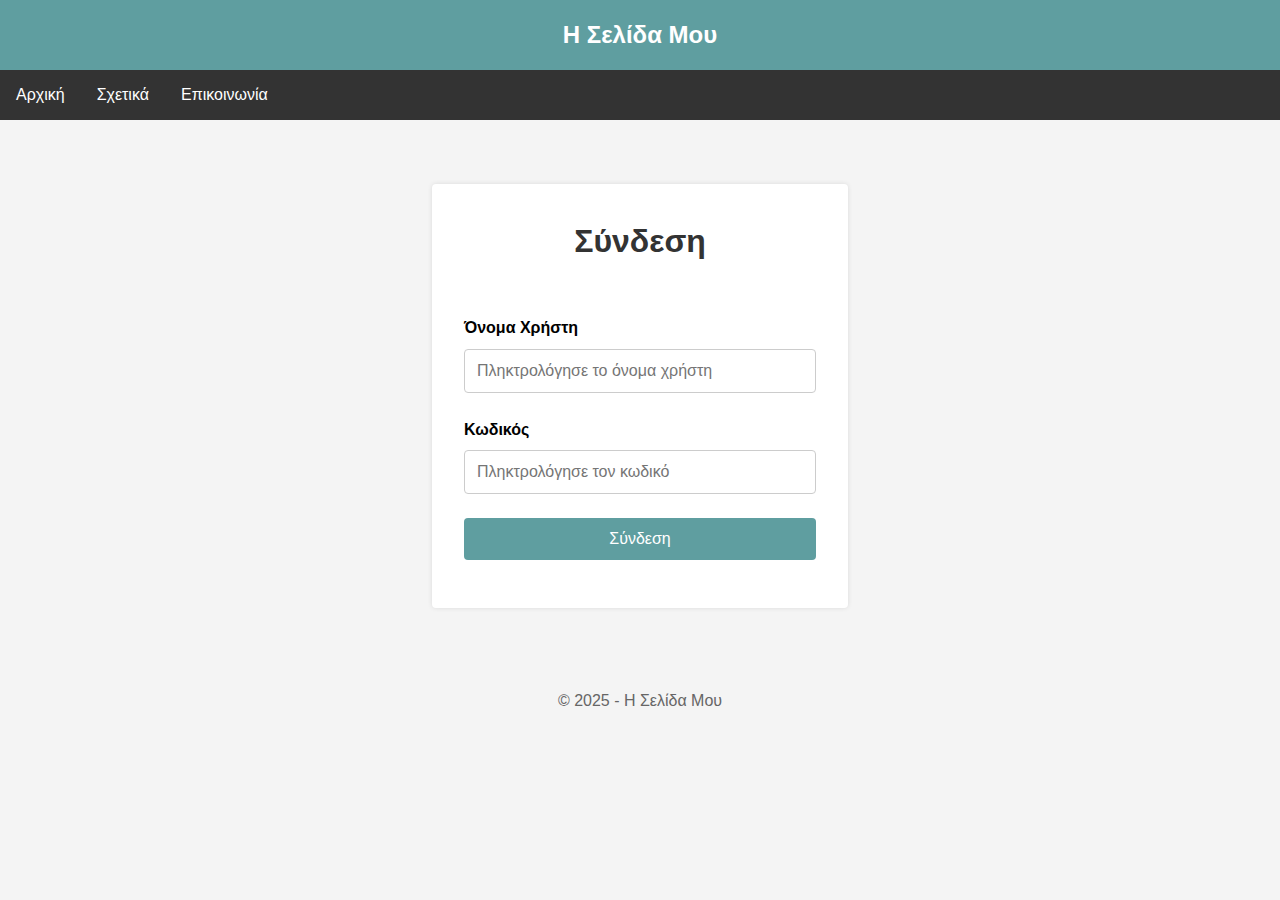
<file: index.html>
<!DOCTYPE html>
<html lang="el">
  <head>
    <meta charset="UTF-8" />
    <title>Login Page</title>
    <!-- Σύνδεση με το εξωτερικό αρχείο CSS -->
    <link rel="stylesheet" href="style.css" />
  </head>
  <body>
    <!-- Επικεφαλίδα -->
    <header>
      <h2>Η Σελίδα Μου</h2>
    </header>

    <!-- Μενού πλοήγησης  -->
    <nav>
      <a href="#home">Αρχική</a>
      <a href="#about">Σχετικά</a>
      <a href="#contact">Επικοινωνία</a>
    </nav>

    <!-- Κύριο τμήμα: Φόρμα Σύνδεσης -->
    <main>
      <div class="login-container">
        <h1>Σύνδεση</h1>
        <div class="form-group">
          <label for="username">Όνομα Χρήστη</label>
          <input
            type="text"
            id="username"
            placeholder="Πληκτρολόγησε το όνομα χρήστη"
          />
        </div>
        <div class="form-group">
          <label for="password">Κωδικός</label>
          <input
            type="password"
            id="password"
            placeholder="Πληκτρολόγησε τον κωδικό"
          />
        </div>
        <button id="loginBtn">Σύνδεση</button>

        <!-- Περιοχή για εμφάνιση μηνύματος -->
        <div id="message" class="message"></div>
      </div>
    </main>

    <!-- Υποσέλιδο -->
    <footer>
      <p>&copy; 2025 - Η Σελίδα Μου</p>
    </footer>

    <!-- Σύνδεση με το εξωτερικό αρχείο JavaScript -->
    <script src="script.js"></script>
  </body>
</html>
</file>
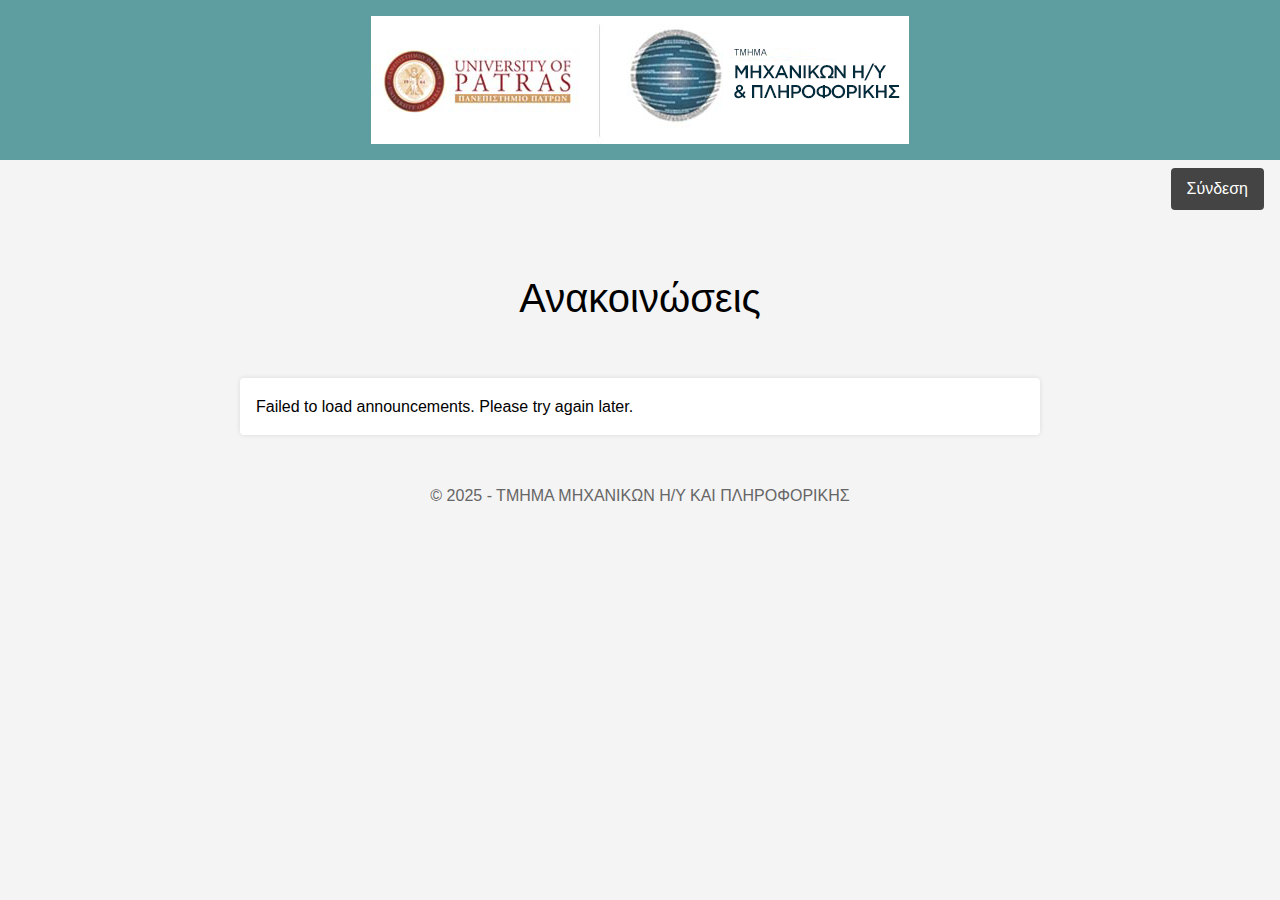
<file: Professor/index.html>
<!DOCTYPE html>
<html lang="el">
  <head>
    <meta charset="UTF-8" />
    <title>Main page</title>
    <!-- Σύνδεση με το εξωτερικό αρχείο CSS -->
    <link rel="stylesheet" href="style.css" />
  </head>
  <body>
    <!-- Επικεφαλίδα -->
    <header>
        <img src="logo_gr.png" alt="University Logo" class="header-logo" />
    </header>

    <nav class="login-nav">
        <a href="#login" class="login-button">Σύνδεση</a>
    </nav>
    
    <main>
      <div class="announcement-header">
        <h1>Ανακοινώσεις</h1>
      </div>
      <section class="announcements-container">
        <div id="announcements">
          <!-- Announcements will be loaded here dynamically -->
          <p>Loading announcements...</p>
        </div>
      </section>
    </main>

    <!-- Υποσέλιδο -->
    <footer>
      <p>&copy; 2025 - ΤΜΗΜΑ ΜΗΧΑΝΙΚΩΝ Η/Υ ΚΑΙ ΠΛΗΡΟΦΟΡΙΚΗΣ </p>
    </footer>

    <!-- Σύνδεση με το εξωτερικό αρχείο JavaScript -->
    <script src="script.js?v=1.0"></script>
  </body>
</html>
</file>
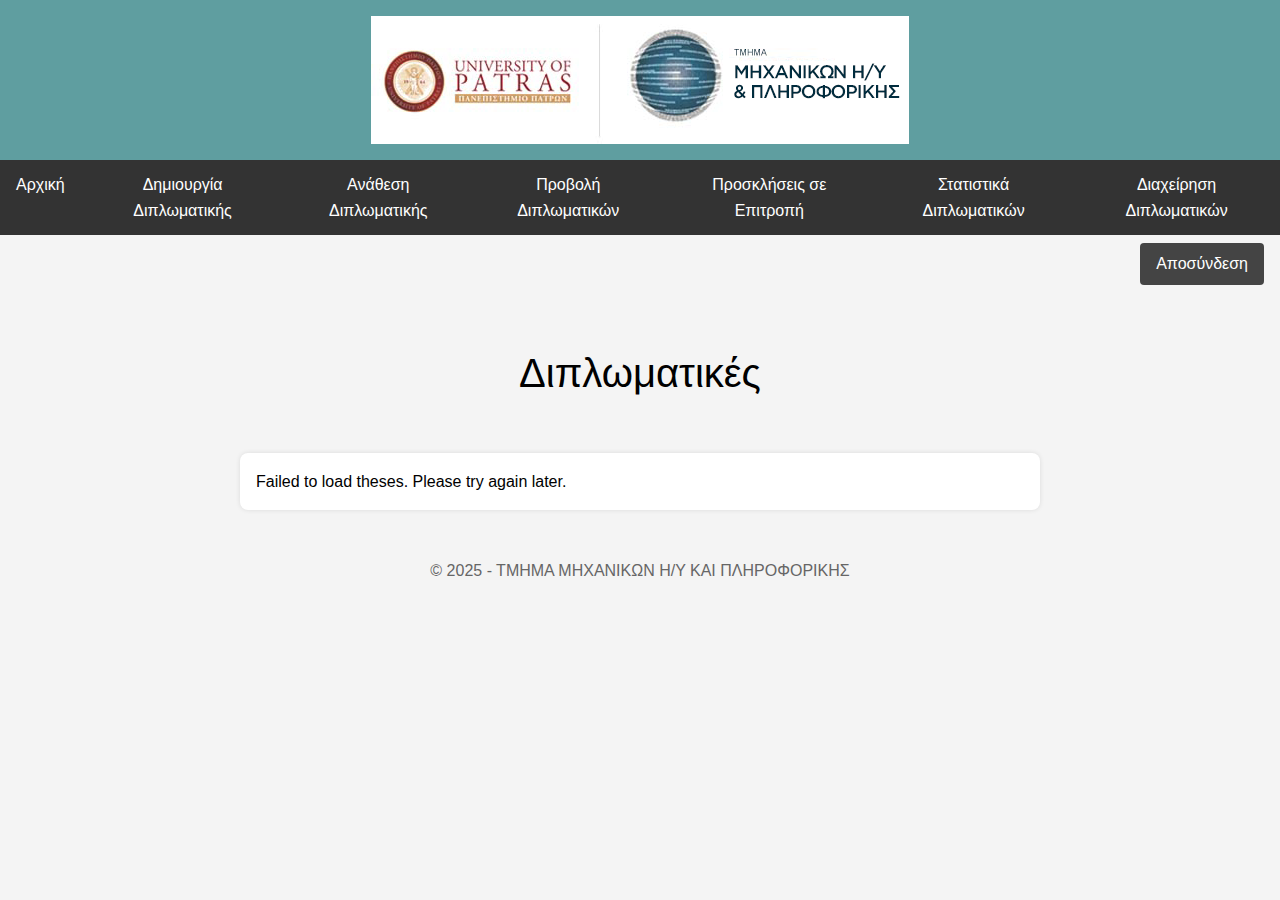
<file: Professor/assign_thesis.html>
<!DOCTYPE html>
<html lang="el">
  <head>
    <meta charset="UTF-8" />
    <title>Professor Theses page </title>
    <link rel="stylesheet" href="style.css" />
  </head>
  <body>
    <!-- Επικεφαλίδα -->
    <header>
      <img src="logo_gr.png" alt="University Logo" class="header-logo" />
    </header>

    <!-- Μενού πλοήγησης -->
    <nav>
      <a href="#home" id="gotohomepageButton">Αρχική</a>
      <a href="#theses" id="createThesisButton">Δημιουργία Διπλωματικής</a>
      <a href="#assign" id="assignThesisButton">Ανάθεση Διπλωματικής</a>
      <a href="#theseslist" id="showThesesButton">Προβολή Διπλωματικών</a>
      <a href="#invitations" id="showInvitationsButton">Προσκλήσεις σε Επιτροπή</a>
      <a href="#statistics">Στατιστικά Διπλωματικών</a>
      <a href="#management" id="manageThesesButton">Διαχείρηση Διπλωματικών</a>
    </nav>

    <nav class="logout-nav">
      <a href="#" class="logout-button" id="logoutButton">Αποσύνδεση</a>
    </nav>

    <!-- Κύριο τμήμα -->
    <main>
      <div class="thesis-header">
        <h1>Διπλωματικές</h1>
      </div>
      <!-- Thesis Section -->
      <div class="assign-thesis-container">
        <div id="thesisList">
          <!-- Theses will be dynamically loaded here -->
          <p>Loading theses...</p>
        </div>
      </div>
    </main>

    <!-- Υποσέλιδο -->
    <footer>
      <p>&copy; 2025 - ΤΜΗΜΑ ΜΗΧΑΝΙΚΩΝ Η/Υ ΚΑΙ ΠΛΗΡΟΦΟΡΙΚΗΣ </p>
    </footer>

    <script src="script.js?v=1.0"></script>
  </body>
</html>
</file>
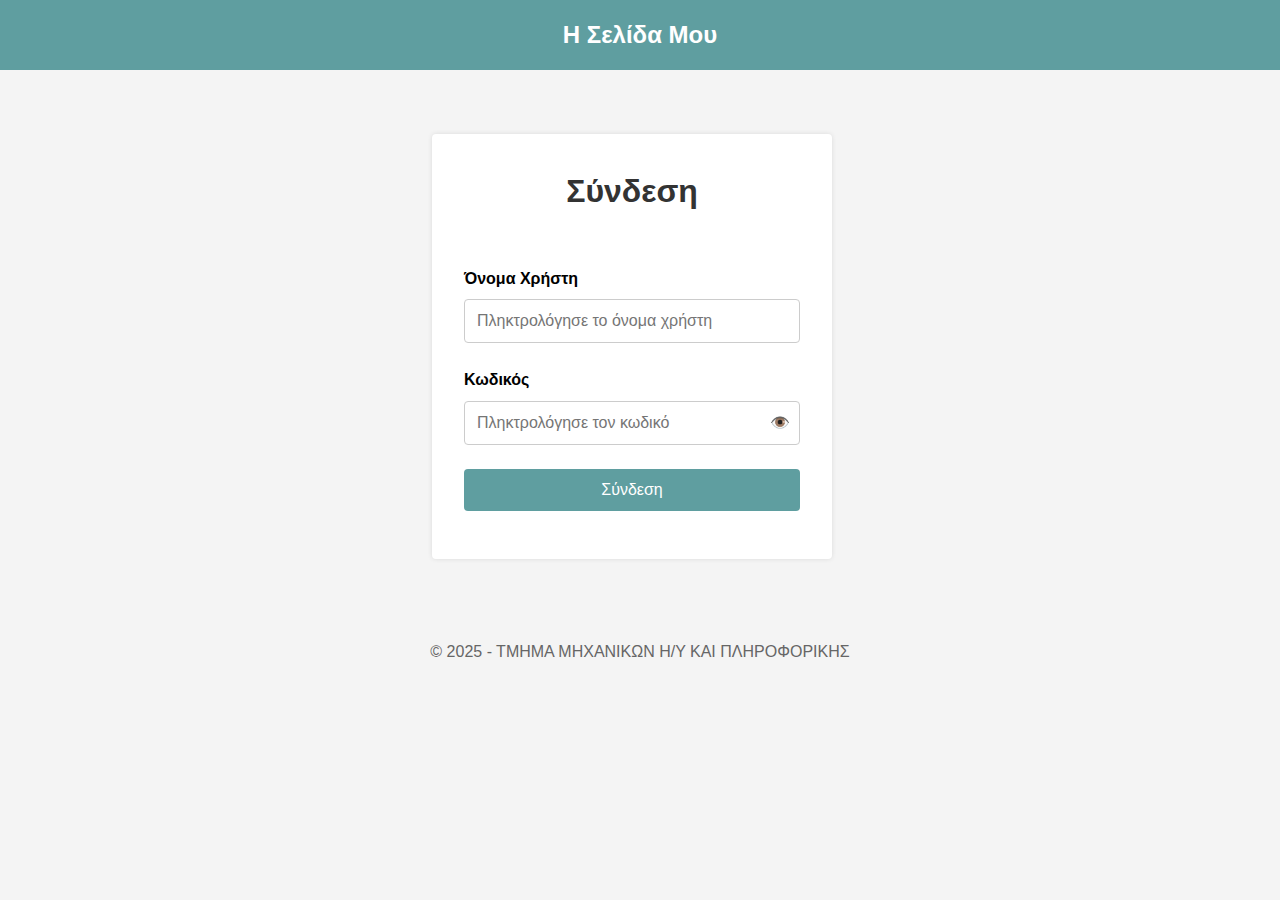
<file: Professor/login.html>
<!DOCTYPE html>
<html lang="el">
  <head>
    <meta charset="UTF-8" />
    <title>Login Page</title>
    <!-- Σύνδεση με το εξωτερικό αρχείο CSS -->
    <link rel="stylesheet" href="style.css" />
  </head>
  <body class="login-page">
    <!-- Επικεφαλίδα -->
    <header>
      <h2>Η Σελίδα Μου</h2>
    </header>

    <!-- Κύριο τμήμα: Φόρμα Σύνδεσης -->
    <main>
      <div class="login-container">
        <h1>Σύνδεση</h1>
        <div class="form-group">
          <label for="username">Όνομα Χρήστη</label>
          <input
            type="text"
            id="username"
            placeholder="Πληκτρολόγησε το όνομα χρήστη"
          />
        </div>
        <div class="form-group">
          <label for="password">Κωδικός</label>
          <div class="password-wrapper">
            <input
              type="password"
              id="password"
              placeholder="Πληκτρολόγησε τον κωδικό"
            />
            <span id="togglePassword" class="toggle-password">👁️</span>
          </div>
        </div>
        <button id="loginBtn">Σύνδεση</button>

        <!-- Περιοχή για εμφάνιση μηνύματος -->
        <div id="message" class="message"></div>
      </div>
    </main>

    <!-- Υποσέλιδο -->
    <footer>
      <p>&copy; 2025 - ΤΜΗΜΑ ΜΗΧΑΝΙΚΩΝ Η/Υ ΚΑΙ ΠΛΗΡΟΦΟΡΙΚΗΣ </p>
    </footer>

    <!-- Σύνδεση με το εξωτερικό αρχείο JavaScript -->
    <script src="script.js"></script>
  </body>
</html>
</file>
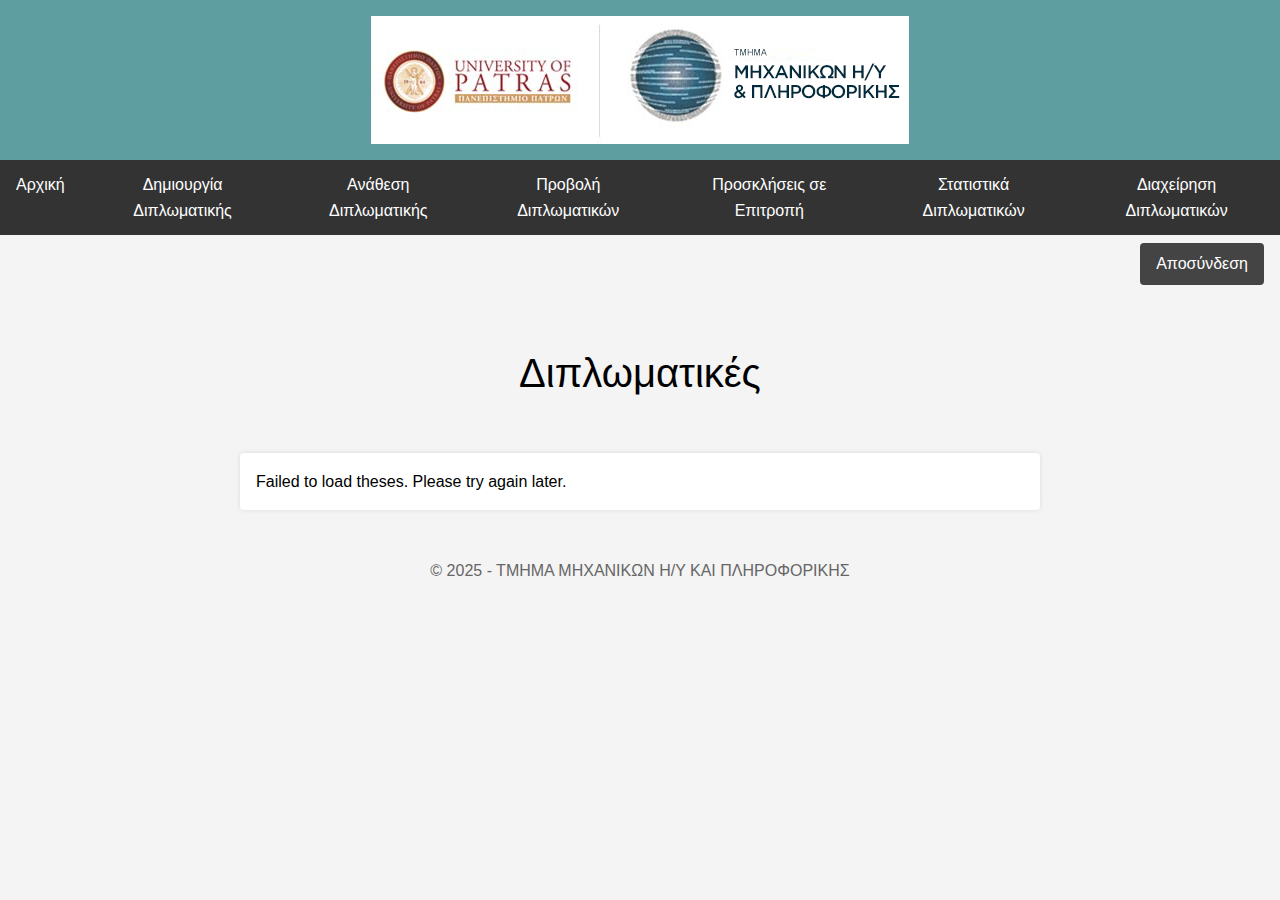
<file: Professor/manage_theses.html>
<!DOCTYPE html>
<html lang="el">
  <head>
    <meta charset="UTF-8" />
    <title>Professor Manage Theses Page</title>
    <!-- Σύνδεση με το εξωτερικό αρχείο CSS -->
    <link rel="stylesheet" href="style.css" />
  </head>
  <body>
    <!-- Επικεφαλίδα -->
    <header>
        <img src="logo_gr.png" alt="University Logo" class="header-logo" />
    </header>

    <!-- Μενού πλοήγησης  -->
    <nav>
      <a href="#home" id="gotohomepageButton">Αρχική</a>
      <a href="#theses" id="createThesisButton">Δημιουργία Διπλωματικής</a>
      <a href="#assign" id="assignThesisButton">Ανάθεση Διπλωματικής</a>
      <a href="#theseslist" id="showThesesButton">Προβολή Διπλωματικών</a>
      <a href="#invitations" id="showInvitationsButton">Προσκλήσεις σε Επιτροπή</a>
      <a href="#statistics">Στατιστικά Διπλωματικών</a>
      <a href="#management" id="manageThesesButton">Διαχείρηση Διπλωματικών</a>
    </nav>

    <nav class="logout-nav">
      <a href="#" class="logout-button" id="logoutButton">Αποσύνδεση</a>
    </nav>

    <!-- Κύριο τμήμα: Φόρμα Σύνδεσης -->
    <main>     
      <div class="thesis-header">
        <h1>Διπλωματικές</h1>
      </div>

      <!-- Thesis Member Section -->
      <div class="manage-theses-container">
        <div id="participatedThesesList">
          <!-- Theses will be dynamically loaded here -->
          <p>Loading theses...</p>
        </div>
      </div>
    </main>

    <!-- Υποσέλιδο -->
    <footer>
      <p>&copy; 2025 - ΤΜΗΜΑ ΜΗΧΑΝΙΚΩΝ Η/Υ ΚΑΙ ΠΛΗΡΟΦΟΡΙΚΗΣ </p>
    </footer>

    <!-- Σύνδεση με το εξωτερικό αρχείο JavaScript -->
    <script src="script.js?v=1.0"></script>
  </body>
</html>
</file>
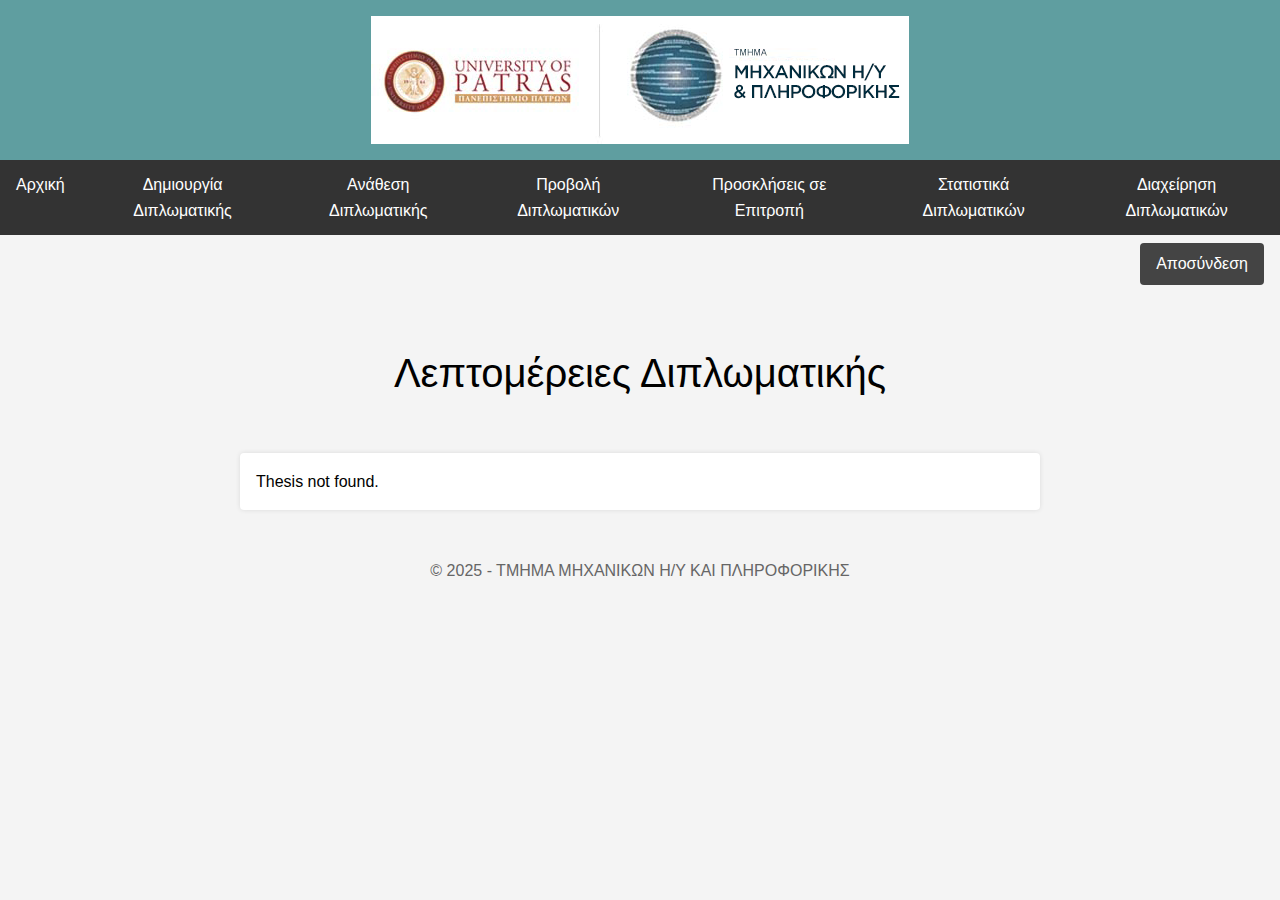
<file: Professor/manage_thesis_details.html>
<!DOCTYPE html>
<html lang="el">
  <head>
    <meta charset="UTF-8" />
    <title>Thesis Details page </title>
    <link rel="stylesheet" href="style.css" />
  </head>
  <body>
    <!-- Επικεφαλίδα -->
    <header>
      <img src="logo_gr.png" alt="University Logo" class="header-logo" />
    </header>

    <!-- Μενού πλοήγησης -->
    <nav>
      <a href="#home" id="gotohomepageButton">Αρχική</a>
      <a href="#theses" id="createThesisButton">Δημιουργία Διπλωματικής</a>
      <a href="#assign" id="assignThesisButton">Ανάθεση Διπλωματικής</a>
      <a href="#theseslist" id="showThesesButton">Προβολή Διπλωματικών</a>
      <a href="#invitations" id="showInvitationsButton">Προσκλήσεις σε Επιτροπή</a>
      <a href="#statistics">Στατιστικά Διπλωματικών</a>
      <a href="#management" id="manageThesesButton">Διαχείρηση Διπλωματικών</a>
    </nav>

    <nav class="logout-nav">
        <a href="#" class="logout-button" id="logoutButton">Αποσύνδεση</a>
    </nav>

    <!-- Κύριο τμήμα -->
    <main>
        <!-- Thesis Member Section -->
        <div class="thesis-header">
            <h1>Λεπτομέρειες Διπλωματικής</h1>
        </div>
        <div class="thesis-details-container">
          <script>
            document.addEventListener("DOMContentLoaded", function () {
                const urlParams = new URLSearchParams(window.location.search);
                const thesisId = urlParams.get("thesis_id");
            
                if (thesisId) {
                    fetchThesisDetails(thesisId);
                } else {
                    document.getElementById("thesisDetails").innerHTML = "<p>Thesis not found.</p>";
                }
            });
            
            function fetchThesisDetails(thesisId) {
                fetch(`fetch_thesis_details.php?thesis_id=${thesisId}`)
                    .then(response => response.json())
                    .then(data => {
                        if (data.error) {
                            document.getElementById("thesisDetails").innerHTML = `<p>${data.error}</p>`;
                            return;
                        }
                        
                        // Extract thesis details
                        const thesis = data.thesis_details;

                        // Generate Thesis Information HTML
                        let html = `
                            <h2 style="text-align: center;">Τίτλος: ${thesis.th_title}</h2>
                            <br>
                            <p><strong>Περιγραφή:</strong> ${thesis.th_description}</p>
                            <p><strong>Κατάσταση:</strong> ${thesis.th_status}</p>
                            <p><strong>Επιβλέπων:</strong> ${thesis.prof_full_name}</p>
                            <p><strong>Φοιτητής:</strong> ${thesis.student_name}</p>
                            <p><strong>Μέλος Επιτροπής 1:</strong> ${thesis.committee_member1_name}</p>
                            <p><strong>Μέλος Επιτροπής 2:</strong> ${thesis.committee_member2_name}</p>
                            <br>
                        `;

                        // Generate Committee Requests HTML
                        if (data.committee_requests.length > 0) {
                            html += `
                                <h3 style="text-align: center;">Προσκλήσεις σε Επιτροπή</h3>
                                <table border="1">
                                <tr>
                                    <th>Καθηγητής</th>
                                    <th>Κατάσταση Αίτησης</th>
                                    <th>Ημερομηνία Πρόσκλησης</th>
                                    <th>Απάντηση</th>
                                </tr>
                        `;

                        data.committee_requests.forEach(request => {
                            html += `
                                <tr>
                                    <td>${request.prof_full_name}</td>
                                    <td>${request.req_status}</td>
                                    <td>${request.req_query_date}</td>
                                    <td>${request.req_answer ? request.req_answer : "Χωρίς απάντηση"}</td>
                                </tr>
                            `;
                        });

                        html += `</table>`;
                    } else {
                        html += `<p>Δεν υπάρχουν προσκλήσεις σε επιτροπή για αυτή τη διπλωματική.</p>`;
                    }

                    html += `<br><div class="thesis-action-buttons-container">`;
                    
                    // Add Create Note Button **ONLY** if the thesis is active
                    if (thesis.th_status === 'Ενεργή') {
                        html += `
                            <button id="addNoteBtn" class="add-note-button" data-thesis-id="${thesis.th_id}">
                                Δημιουργία Σημείωσης
                            </button>
                            <button id="viewNotes" class="view-notes-button" data-thesis-id="${thesis.th_id}">
                                Προβολή Σημειώσεων
                            </button>
                        `;
                    }
                    // Add Cancel Assignment Button **ONLY** if the thesis has a student assigned
                    if (thesis.student_name !== 'Δεν έχει ανατεθεί') {
                        html += `
                            <button id="cancelAssignmentBtn" class="cancel-button" data-thesis-id="${thesis.th_id}">
                                Ακύρωση ανάθεσης
                             </button>
                        `;
                    }

                    html += `</div>`; // Close the flex container
            
                    document.getElementById("thesisDetails").innerHTML = html;

                    // Attach event listener to the cancel button
                    const cancelBtn = document.getElementById("cancelAssignmentBtn");
                        if (cancelBtn) {
                            cancelBtn.addEventListener("click", function () {
                                cancelAssignment(thesisId);
                            });
                        }

                })
                .catch(error => {
                    console.error("Error fetching thesis details:", error);
                    document.getElementById("thesisDetails").innerHTML = "<p>Failed to load thesis details.</p>";
                });
            }
            function cancelAssignment(thesisId) {
                if (!confirm("Είστε σίγουρος ότι θέλετε να ακυρώσετε την ανάθεση;")) {
                    return;
                }

                fetch("cancel_assignment.php", {
                    method: "POST",
                    headers: {
                        "Content-Type": "application/x-www-form-urlencoded",
                    },
                    body: `thesisId=${encodeURIComponent(thesisId)}`
                })
                .then(response => response.json())
                .then(data => {
                    if (data.success) {
                        alert("Η ανάθεση ακυρώθηκε επιτυχώς.");
                        location.reload();
                    } else {
                        alert("Σφάλμα: " + data.error);
                    }
                })
                .catch(error => {
                    console.error("Error cancelling assignment:", error);
                    alert("Αποτυχία ακύρωσης της ανάθεσης. Προσπαθήστε ξανά.");
                });
            }
            </script>
            
            <div id="thesisDetails">Loading...</div>
        </div>
    </main>


    <!-- Υποσέλιδο -->
    <footer>
      <p>&copy; 2025 - ΤΜΗΜΑ ΜΗΧΑΝΙΚΩΝ Η/Υ ΚΑΙ ΠΛΗΡΟΦΟΡΙΚΗΣ </p>
    </footer>

    <script src="script.js?v=1.0"></script>
  </body>
</html>
</file>
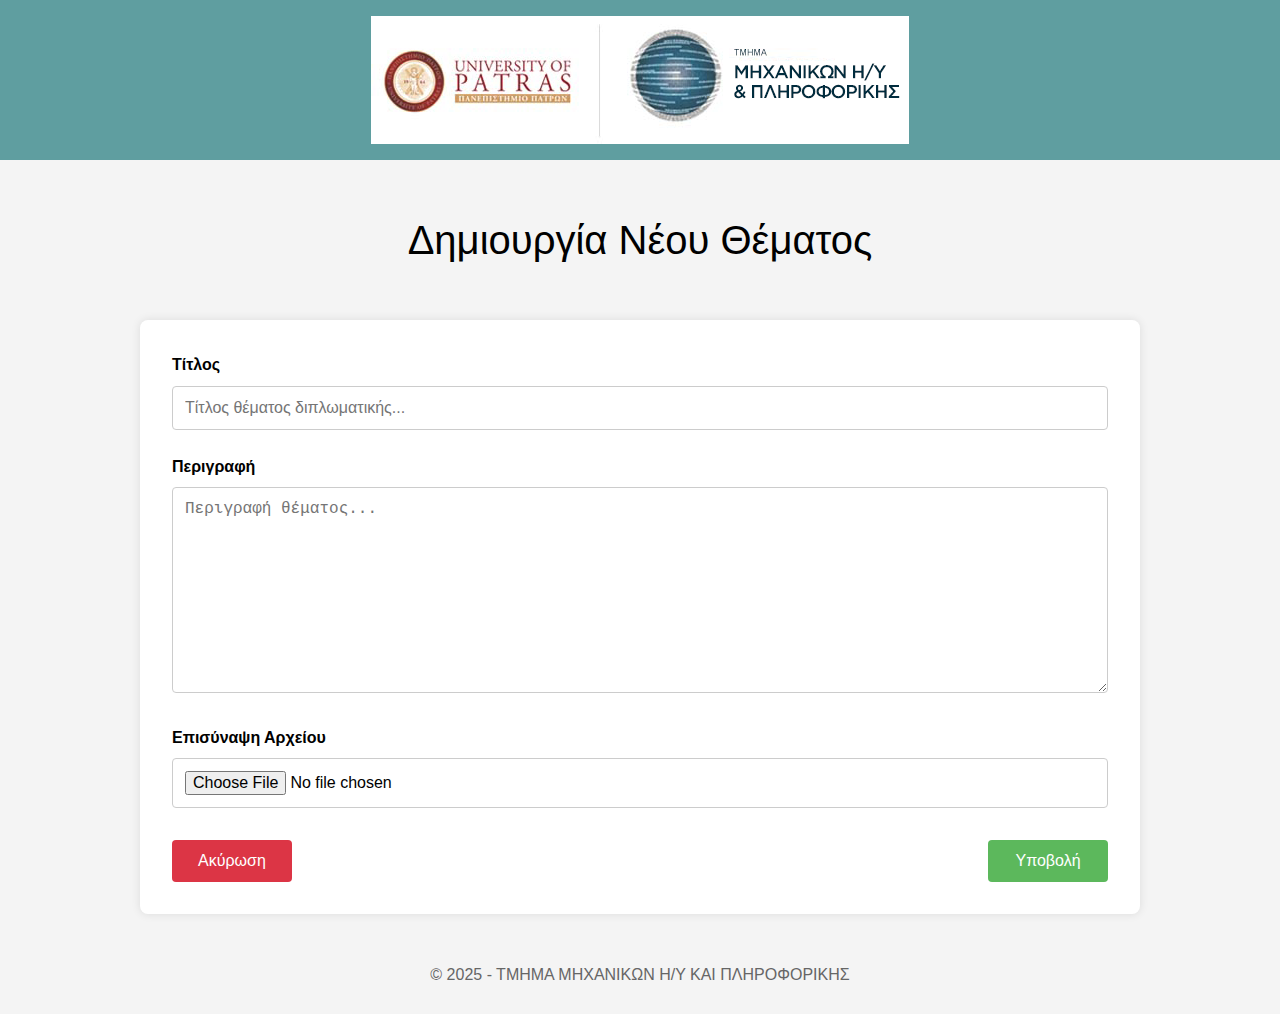
<file: Professor/new_thesis.html>
<!DOCTYPE html>
<html lang="el">
  <head>
    <meta charset="UTF-8" />
    <title>Νέο Θέμα</title>
    <link rel="stylesheet" href="style.css" />
  </head>
  <body>
    <!-- Επικεφαλίδα -->
    <header>
      <img src="logo_gr.png" alt="University Logo" class="header-logo" />
    </header>

    <!-- Κεντρικό τμήμα -->
    <main>
      <div class="thesis-header">
        <h1>Δημιουργία Νέου Θέματος</h1>
      </div>

      <div class="new-thesis-container">
        <form id="newThesisForm" method="POST" enctype="multipart/form-data">
          <!-- Title -->
          <div class="form-group">
            <label for="thesisTitle">Τίτλος</label>
            <input type="text" id="thesisTitle" name="thesisTitle" placeholder="Τίτλος θέματος διπλωματικής..." maxlength="255" required/>
          </div>

          <!-- Description -->
          <div class="form-group">
            <label for="thesisDescription">Περιγραφή</label>
            <textarea id="thesisDescription" name="thesisDescription" placeholder="Περιγραφή θέματος..." rows="10" maxlength="65535" required></textarea>
          </div>

          <!-- Attachment -->
          <div class="form-group">
            <label for="thesisAttachment">Επισύναψη Αρχείου</label>
            <input type="file" id="thesisAttachment" name="thesisAttachment" />
          </div>

          <!-- Buttons -->
          <div class="form-buttons">
            <button type="button" id="cancelButton" class="cancel-button">Ακύρωση</button>
            <button type="submit" id="submitButton" class="submit-button">Υποβολή</button>
          </div>
        </form>
      </div>
    </main>

    <!-- Υποσέλιδο -->
    <footer>
      <p>&copy; 2025 - ΤΜΗΜΑ ΜΗΧΑΝΙΚΩΝ Η/Υ ΚΑΙ ΠΛΗΡΟΦΟΡΙΚΗΣ </p>
    </footer>

    <script src="script.js?v=1.0"></script>
  </body>
</html>
</file>
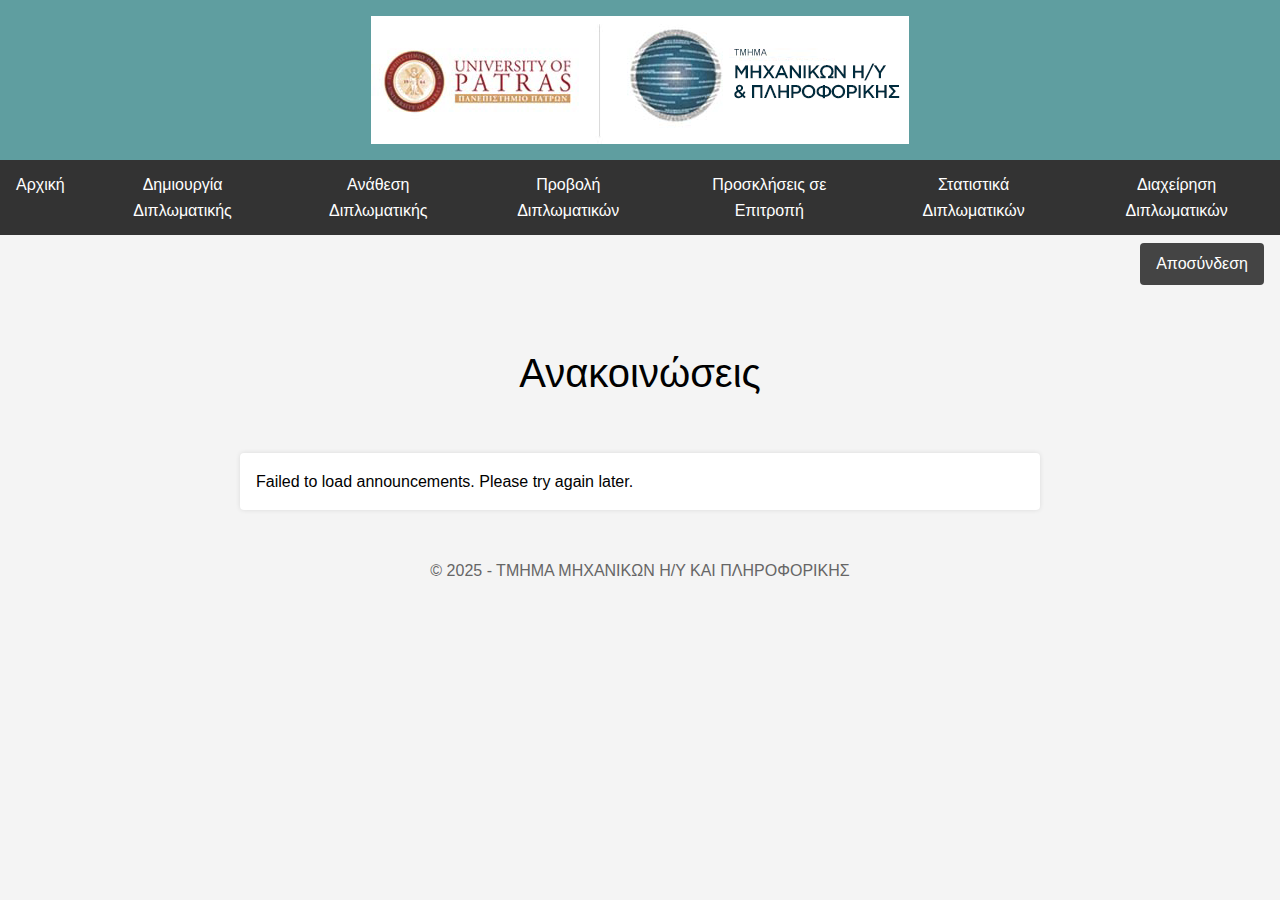
<file: Professor/professor.html>
<!DOCTYPE html>
<html lang="el">
  <head>
    <meta charset="UTF-8" />
    <title>Professor main page</title>
    <!-- Σύνδεση με το εξωτερικό αρχείο CSS -->
    <link rel="stylesheet" href="style.css" />
  </head>
  <body>
    <!-- Επικεφαλίδα -->
    <header>
        <img src="logo_gr.png" alt="University Logo" class="header-logo" />
    </header>

    <!-- Μενού πλοήγησης  -->
    <nav>
      <a href="#home" id="gotohomepageButton">Αρχική</a>
      <a href="#theses" id="createThesisButton">Δημιουργία Διπλωματικής</a>
      <a href="#assign">Ανάθεση Διπλωματικής</a>
      <a href="#theseslist">Προβολή Διπλωματικών</a>
      <a href="#invitations">Προσκλήσεις σε Επιτροπή</a>
      <a href="#statistics">Στατιστικά Διπλωματικών</a>
      <a href="#management">Διαχείρηση Διπλωματικών</a>
    </nav>

    <nav class="logout-nav">
        <a href="#logout" class="logout-button">Αποσύνδεση</a>
      </nav>

    <!-- Κύριο τμήμα: Φόρμα Σύνδεσης -->
    <main>
      <div class="announcement-header">
        <h1>Ανακοινώσεις</h1>
      </div>
      <section class="announcements-container">
        <div id="announcements">
          <!-- Announcements will be loaded here dynamically -->
          <p>Loading announcements...</p>
        </div>
      </section>
    </main>

    <!-- Υποσέλιδο -->
    <footer>
      <p>&copy; 2025 - ΤΜΗΜΑ ΜΗΧΑΝΙΚΩΝ Η/Υ ΚΑΙ ΠΛΗΡΟΦΟΡΙΚΗΣ </p>
    </footer>

    <!-- Σύνδεση με το εξωτερικό αρχείο JavaScript -->
    <script src="script.js?v=1.0"></script>
  </body>
</html>
</file>
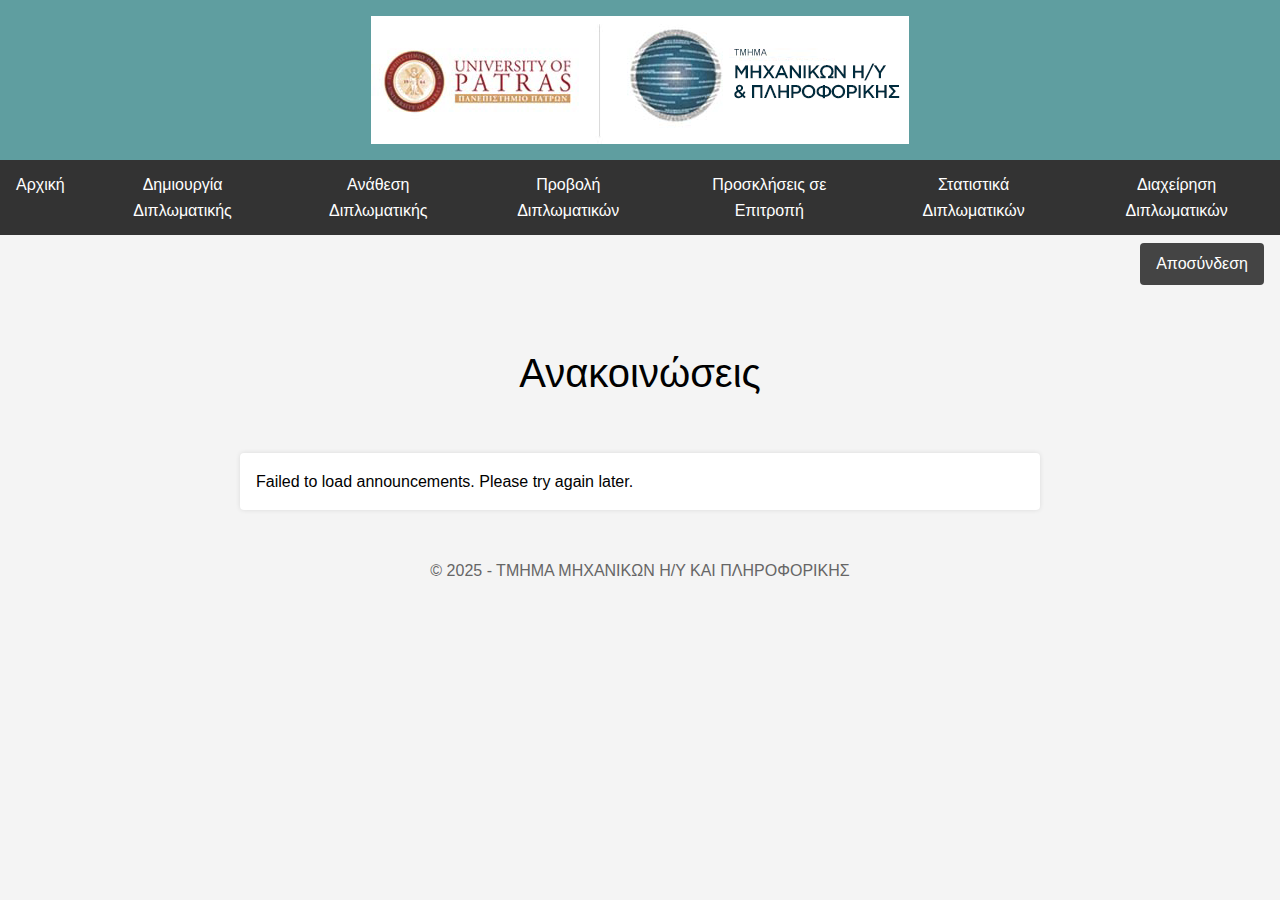
<file: Professor/professor_main.html>
<!DOCTYPE html>
<html lang="el">
  <head>
    <meta charset="UTF-8" />
    <title>Professor main page</title>
    <!-- Σύνδεση με το εξωτερικό αρχείο CSS -->
    <link rel="stylesheet" href="style.css" />
  </head>
  <body>
    <!-- Επικεφαλίδα -->
    <header>
        <img src="logo_gr.png" alt="University Logo" class="header-logo" />
    </header>

    <!-- Μενού πλοήγησης  -->
    <nav>
      <a href="#home" id="gotohomepageButton">Αρχική</a>
      <a href="#theses" id="createThesisButton">Δημιουργία Διπλωματικής</a>
      <a href="#assign" id="assignThesisButton">Ανάθεση Διπλωματικής</a>
      <a href="#theseslist" id="showThesesButton">Προβολή Διπλωματικών</a>
      <a href="#invitations" id="showInvitationsButton">Προσκλήσεις σε Επιτροπή</a>
      <a href="#statistics">Στατιστικά Διπλωματικών</a>
      <a href="#management" id="manageThesesButton">Διαχείρηση Διπλωματικών</a>
    </nav>

    <nav class="logout-nav">
        <a href="#" class="logout-button" id="logoutButton">Αποσύνδεση</a>
    </nav>

    <!-- Κύριο τμήμα: Φόρμα Σύνδεσης -->
    <main>
      <div class="announcement-header">
        <h1>Ανακοινώσεις</h1>
      </div>
      <div class="announcements-container">
        <div id="announcements">
          <!-- Announcements will be loaded here dynamically -->
          <p>Loading announcements...</p>
        </div>
      </div>
    </main>

    <!-- Υποσέλιδο -->
    <footer>
      <p>&copy; 2025 - ΤΜΗΜΑ ΜΗΧΑΝΙΚΩΝ Η/Υ ΚΑΙ ΠΛΗΡΟΦΟΡΙΚΗΣ </p>
    </footer>

    <!-- Σύνδεση με το εξωτερικό αρχείο JavaScript -->
    <script src="script.js?v=1.0"></script>
  </body>
</html>
</file>
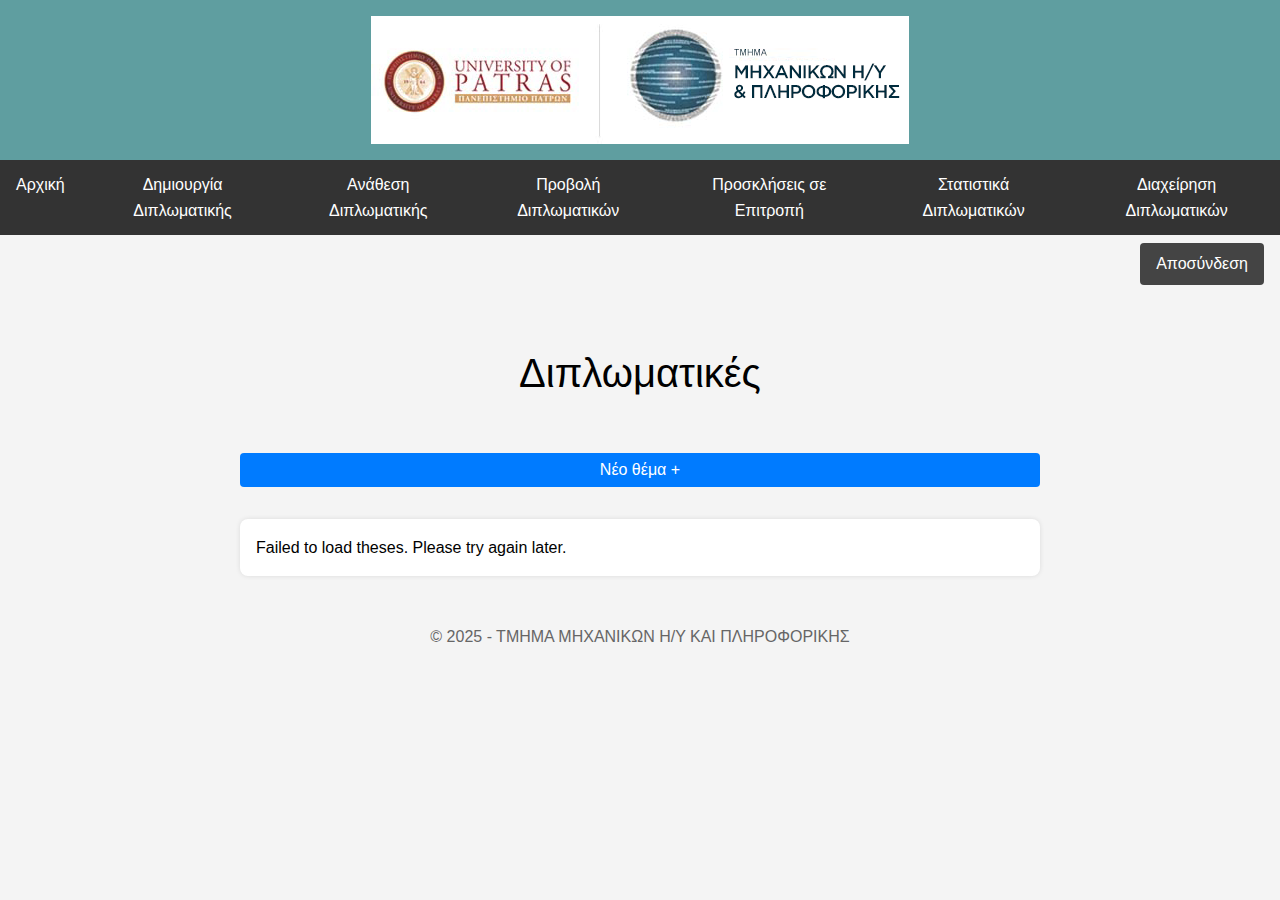
<file: Professor/professor_theses.html>
<!DOCTYPE html>
<html lang="el">
  <head>
    <meta charset="UTF-8" />
    <title>Professor Theses page </title>
    <link rel="stylesheet" href="style.css" />
  </head>
  <body>
    <!-- Επικεφαλίδα -->
    <header>
      <img src="logo_gr.png" alt="University Logo" class="header-logo" />
    </header>

    <!-- Μενού πλοήγησης -->
    <nav>
      <a href="#home" id="gotohomepageButton">Αρχική</a>
      <a href="#theses" id="createThesisButton">Δημιουργία Διπλωματικής</a>
      <a href="#assign" id="assignThesisButton">Ανάθεση Διπλωματικής</a>
      <a href="#theseslist" id="showThesesButton">Προβολή Διπλωματικών</a>
      <a href="#invitations" id="showInvitationsButton">Προσκλήσεις σε Επιτροπή</a>
      <a href="#statistics">Στατιστικά Διπλωματικών</a>
      <a href="#management" id="manageThesesButton">Διαχείρηση Διπλωματικών</a>
    </nav>

    <nav class="logout-nav">
      <a href="#" class="logout-button" id="logoutButton">Αποσύνδεση</a>
    </nav>

    <!-- Κύριο τμήμα -->
    <main>
      <!-- Thesis Section -->
      <div class="thesis-header">
        <h1>Διπλωματικές</h1>
      </div>

      <!-- Button to add a new thesis -->
      <div class="add-thesis-container">
        <button id="addThesisBtn">Νέο θέμα +</button>
      </div>

      <div class="thesis-container">
        <div id="thesisList">
          <!-- Theses will be dynamically loaded here -->
          <p>Loading theses...</p>
        </div>
      </div>
    </main>

    <!-- Υποσέλιδο -->
    <footer>
      <p>&copy; 2025 - ΤΜΗΜΑ ΜΗΧΑΝΙΚΩΝ Η/Υ ΚΑΙ ΠΛΗΡΟΦΟΡΙΚΗΣ </p>
    </footer>

    <script src="script.js?v=1.0"></script>
  </body>
</html>
</file>
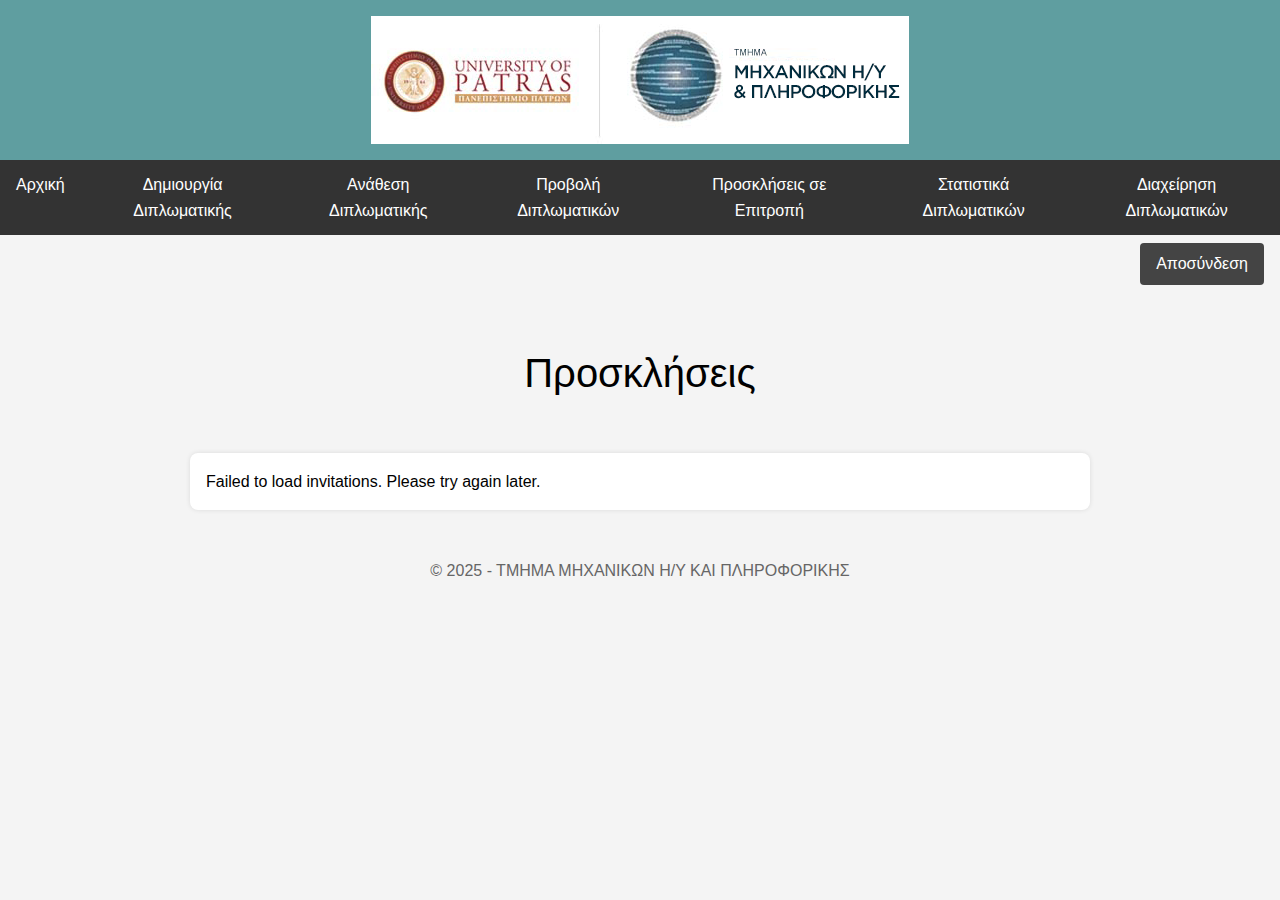
<file: Professor/show_invitations.html>
<!DOCTYPE html>
<html lang="el">
  <head>
    <meta charset="UTF-8" />
    <title>Invitations Page</title>
    <link rel="stylesheet" href="style.css" />
  </head>
  <body>
    <!-- Επικεφαλίδα -->
    <header>
      <img src="logo_gr.png" alt="University Logo" class="header-logo" />
    </header>

    <!-- Μενού πλοήγησης -->
    <nav>
      <a href="#home" id="gotohomepageButton">Αρχική</a>
      <a href="#theses" id="createThesisButton">Δημιουργία Διπλωματικής</a>
      <a href="#assign" id="assignThesisButton">Ανάθεση Διπλωματικής</a>
      <a href="#theseslist" id="showThesesButton">Προβολή Διπλωματικών</a>
      <a href="#invitations" id="showInvitationsButton">Προσκλήσεις σε Επιτροπή</a>
      <a href="#statistics">Στατιστικά Διπλωματικών</a>
      <a href="#management" id="manageThesesButton">Διαχείρηση Διπλωματικών</a>
    </nav>

    <nav class="logout-nav">
      <a href="#" class="logout-button" id="logoutButton">Αποσύνδεση</a>
    </nav>

    <!-- Κύριο τμήμα -->
    <main>
      <div class="invitations-header">
        <h1>Προσκλήσεις</h1>
      </div>
      <div class="invitations-container">
        <div id="invitationsList">
          <!-- Invitations will be dynamically added here -->
        </div>
      </div>
    </main>

    <!-- Υποσέλιδο -->
    <footer>
      <p>&copy; 2025 - ΤΜΗΜΑ ΜΗΧΑΝΙΚΩΝ Η/Υ ΚΑΙ ΠΛΗΡΟΦΟΡΙΚΗΣ </p>
    </footer>

    <script src="script.js?v=1.0"></script>
  </body>
</html>
</file>
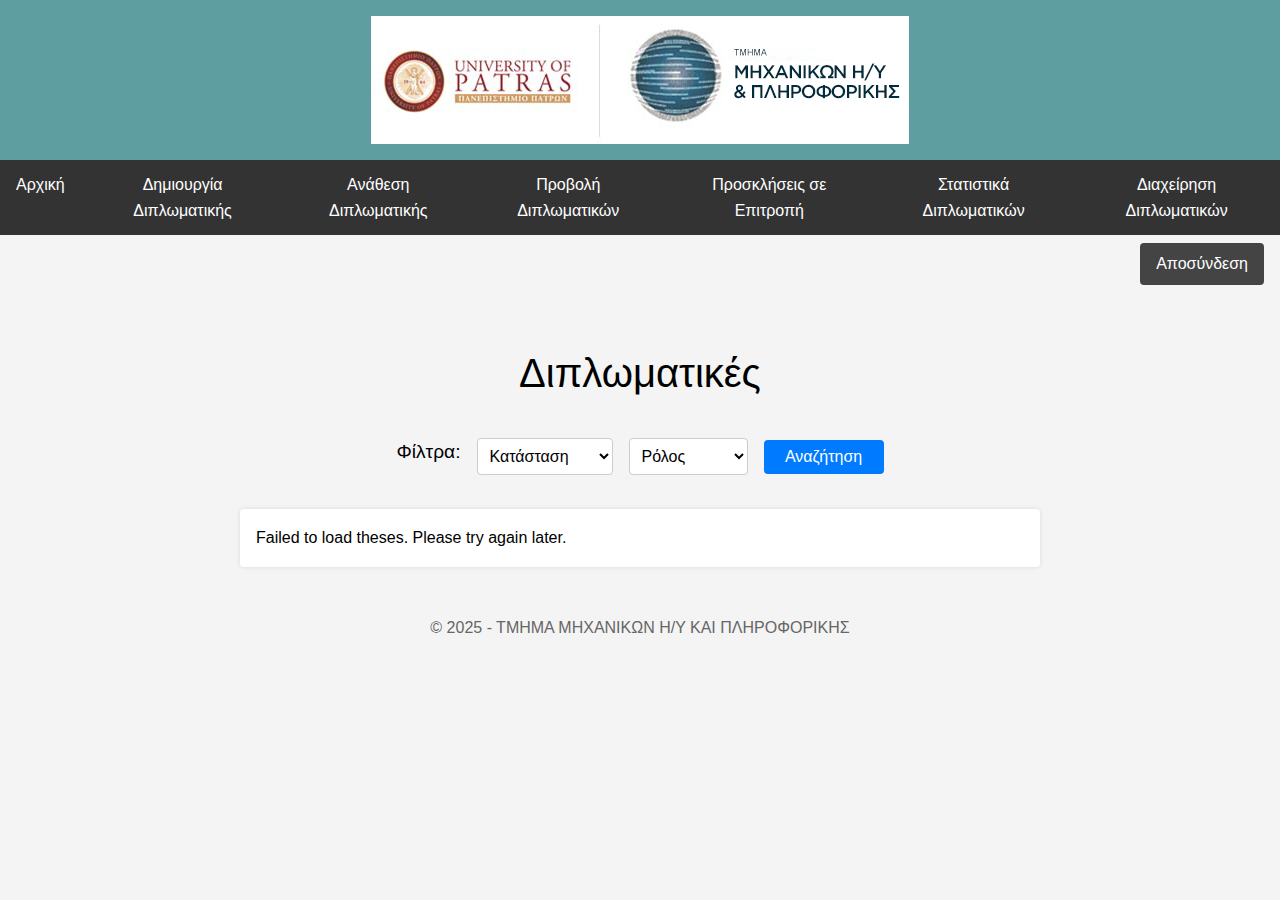
<file: Professor/show_theses.html>
<!DOCTYPE html>
<html lang="el">
  <head>
    <meta charset="UTF-8" />
    <title>Professor Theses page </title>
    <link rel="stylesheet" href="style.css" />
  </head>
  <body>
    <!-- Επικεφαλίδα -->
    <header>
      <img src="logo_gr.png" alt="University Logo" class="header-logo" />
    </header>

    <!-- Μενού πλοήγησης -->
    <nav>
      <a href="#home" id="gotohomepageButton">Αρχική</a>
      <a href="#theses" id="createThesisButton">Δημιουργία Διπλωματικής</a>
      <a href="#assign" id="assignThesisButton">Ανάθεση Διπλωματικής</a>
      <a href="#theseslist" id="showThesesButton">Προβολή Διπλωματικών</a>
      <a href="#invitations" id="showInvitationsButton">Προσκλήσεις σε Επιτροπή</a>
      <a href="#statistics">Στατιστικά Διπλωματικών</a>
      <a href="#management" id="manageThesesButton" >Διαχείρηση Διπλωματικών</a>
    </nav>

    <nav class="logout-nav">
      <a href="#" class="logout-button" id="logoutButton">Αποσύνδεση</a>
    </nav>

    <!-- Κύριο τμήμα -->
    <main>
        <div class="thesis-header">
          <h1>Διπλωματικές</h1>
        </div>
        <!-- Filter Section -->
        <div class="filters-container">
          <label for="statusFilter">Φίλτρα:</label>
          <select id="statusFilter" class="dropdown">
            <option value="">Κατάσταση</option>
            <option value="Υπό Ανάθεση">Υπό Ανάθεση</option>
            <option value="Ενεργή">Ενεργή</option>
            <option value="Περατωμένη">Περατωμένη</option>
            <option value="Ακυρωμένη">Ακυρωμένη</option>
          </select>
      
          <select id="roleFilter" class="dropdown">
            <option value="">Ρόλος</option>
            <option value="Επιβλέπων">Επιβλέπων</option>
            <option value="Μέλος">Μέλος</option>
          </select>

          <button id="confirmFiltersBtn" class="confirm-button">Αναζήτηση</button>
        </div>
      
        <!-- Thesis Member Section -->
        <div class="theses-member-container">
          <div id="participatedThesesList">
            <!-- Theses will be dynamically loaded here -->
            <p>Loading theses...</p>
          </div>
        </div>
    </main>
      

    <!-- Υποσέλιδο -->
    <footer>
      <p>&copy; 2025 - ΤΜΗΜΑ ΜΗΧΑΝΙΚΩΝ Η/Υ ΚΑΙ ΠΛΗΡΟΦΟΡΙΚΗΣ </p>
    </footer>

    <script src="script.js?v=1.0"></script>
  </body>
</html>
</file>
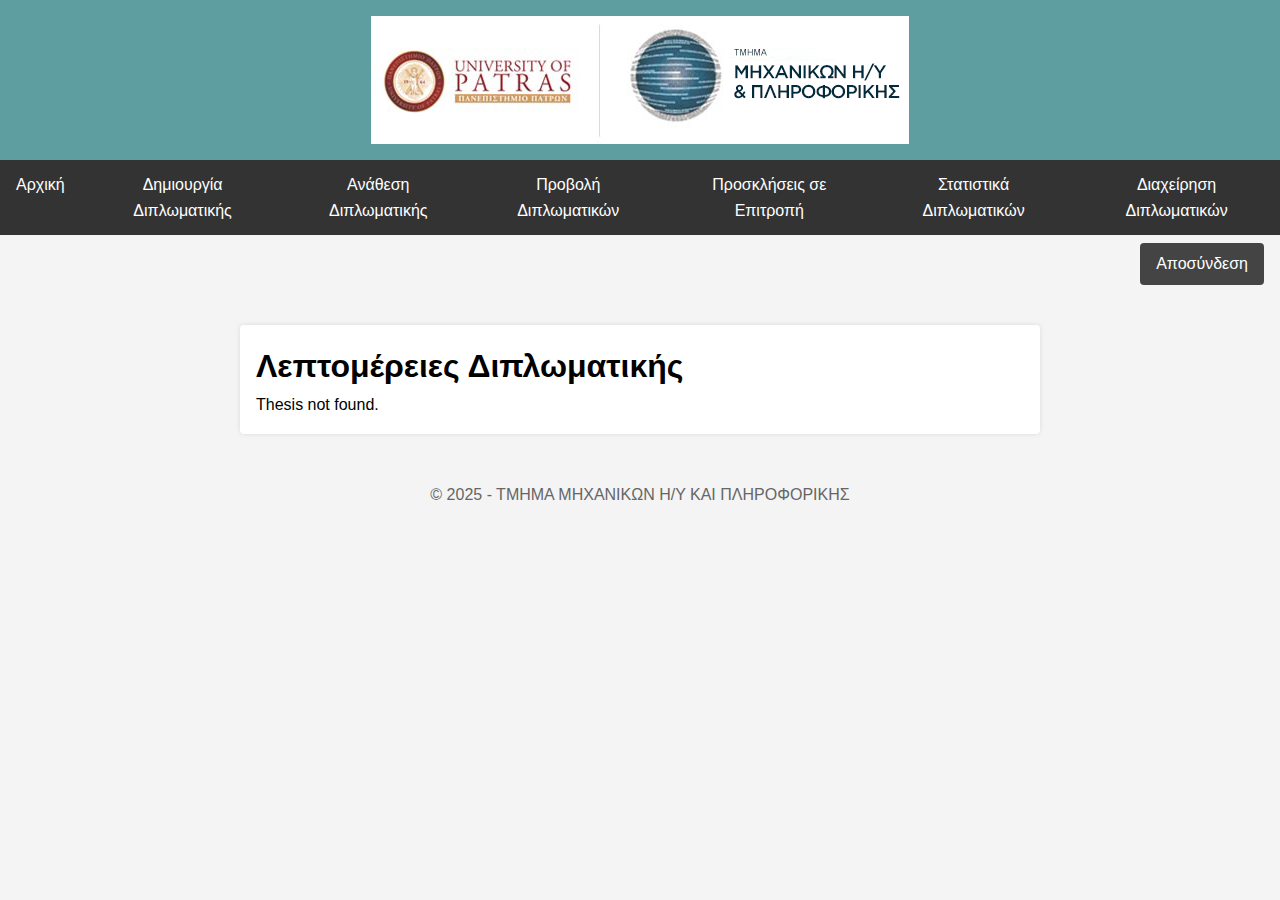
<file: Professor/show_thesis_details.html>
<!DOCTYPE html>
<html lang="el">
  <head>
    <meta charset="UTF-8" />
    <title>Thesis Details page </title>
    <link rel="stylesheet" href="style.css" />
  </head>
  <body>
    <!-- Επικεφαλίδα -->
    <header>
      <img src="logo_gr.png" alt="University Logo" class="header-logo" />
    </header>

    <!-- Μενού πλοήγησης -->
    <nav>
      <a href="#home" id="gotohomepageButton">Αρχική</a>
      <a href="#theses" id="createThesisButton">Δημιουργία Διπλωματικής</a>
      <a href="#assign" id="assignThesisButton">Ανάθεση Διπλωματικής</a>
      <a href="#theseslist" id="showThesesButton">Προβολή Διπλωματικών</a>
      <a href="#invitations" id="showInvitationsButton">Προσκλήσεις σε Επιτροπή</a>
      <a href="#statistics">Στατιστικά Διπλωματικών</a>
      <a href="#management" id="manageThesesButton">Διαχείρηση Διπλωματικών</a>
    </nav>

    <nav class="logout-nav">
      <a href="#" class="logout-button" id="logoutButton">Αποσύνδεση</a>
    </nav>

    <!-- Κύριο τμήμα -->
    <main>
        <!-- Thesis Member Section -->
        <div class="thesis-details-container">
          <h1>Λεπτομέρειες Διπλωματικής</h1>
          <div id="thesisDetails">
            <!-- Theses will be dynamically loaded here -->
            <p>To be continued...</p>
          </div>
        </div>
    </main>


    <!-- Υποσέλιδο -->
    <footer>
      <p>&copy; 2025 - ΤΜΗΜΑ ΜΗΧΑΝΙΚΩΝ Η/Υ ΚΑΙ ΠΛΗΡΟΦΟΡΙΚΗΣ </p>
    </footer>

    <script src="script.js?v=1.0"></script>
  </body>
</html>
</file>
<file: style.css>
/* Βασικό reset */
* {
    margin: 0;
    padding: 0;
    box-sizing: border-box;
  }
  
  body {
    font-family: Arial, sans-serif;
    background-color: #f4f4f4;
    line-height: 1.6;
  }
  
  /* Επικεφαλίδα */
  header {
    background-color: cadetblue;
    color: #ffffff;
    padding: 1em;
    text-align: center;
  }
  
  /* Μενού πλοήγησης */
  nav {
    background-color: #333;
    overflow: hidden;
  }
  nav a {
    float: left;
    display: block;
    color: #ffffff;
    text-align: center;
    padding: 0.75em 1em;
    text-decoration: none;
  }
  nav a:hover {
    background-color: #575757;
  }
  
  /* Κεντρικό τμήμα (login) */
  main {
    max-width: 480px; /* Περιορισμός πλάτους */
    margin: 2em auto;
    padding: 2em;
  }
  
  .login-container {
    background-color: #ffffff;
    padding: 2em;
    box-shadow: 0 0 5px rgba(0,0,0,0.1);
    border-radius: 4px;
  }
  
  .login-container h1 {
    text-align: center;
    margin-bottom: 1.5em;
    color: #333;
  }
  
  /* Φόρμα */
  .form-group {
    margin-bottom: 1.5em;
  }
  
  label {
    display: block;
    margin-bottom: 0.5em;
    font-weight: bold;
  }
  
  input[type="text"],
  input[type="password"] {
    width: 100%;
    padding: 0.75em;
    border: 1px solid #ccc;
    border-radius: 4px;
    font-size: 1rem;
  }
  
  /* Κουμπί σύνδεσης */
  button {
    display: block;
    width: 100%;
    padding: 0.75em;
    font-size: 1rem;
    background-color: cadetblue;
    color: #ffffff;
    border: none;
    border-radius: 4px;
    cursor: pointer;
    transition: background-color 0.2s ease-in-out;
  }
  button:hover {
    background-color: cadetblue;
  }
  
  /* Μήνυμα αποτελέσματος */
  .message {
    text-align: center;
    margin-top: 1em;
    font-weight: bold;
  }
  
  /* Υποσέλιδο */
  footer {
    text-align: center;
    padding: 1em;
    background-color: #f4f4f4;
    color: #666;
    margin-top: 2em;
  }
</file>
<file: Professor/style.css>
/* Βασικό reset */
* {
    margin: 0;
    padding: 0;
    box-sizing: border-box;
  }
  
  body {
    font-family: Arial, sans-serif;
    background-color: #f4f4f4;
    line-height: 1.6;
  }
  
  /* Επικεφαλίδα */
  header {
    background-color: cadetblue;
    color: #ffffff;
    padding: 1em;
    text-align: center;
  }
  
  /* Στυλ για το λογότυπο στην επικεφαλίδα */
  .header-logo {
    display: block;
    max-width: 600px;
    margin: 0 auto;
  }

  /* Μενού πλοήγησης, χρειάζεται για όλες τις σελίδες μετά το login */
  nav {
    display: flex; /* Use flexbox to manage alignment */
    justify-content: center; /* Center items horizontally */
    background-color: #333; /* Optional: Adjust background color */
    padding: 0; /* Add padding to the navigation bar */
  }
  
  nav a {
    display: inline-block; /* Inline block for proper spacing */
    color: #ffffff;
    text-align: center;
    padding: 0.75em 1em;
    text-decoration: none;
    transition: background-color 0.3s ease; /* Optional: Add hover effect */
  }
  
  nav a:hover {
    background-color: #575757;
  }

  /* Τα 3 επόμενα χρησιμοποιούνται στην index.html (main page) */
  .login-nav {
    display: flex; /* Use flexbox for alignment */
    justify-content: flex-end; /* Align items to the right */
    background-color: #f4f4f4; /* Optional: Same background as the main nav */
    padding: 0.5em 1em; /* Adjust padding for spacing */
  }
  
  /* Στυλ για το κουμπί "Σύνδεση" */
  .login-nav .login-button {
    color: #ffffff;
    text-decoration: none;
    padding: 0.5em 1em;
    background-color: #444; /* Slightly darker than the nav background */
    border-radius: 4px;
    transition: background-color 0.3s ease;
  }
  
  .login-nav .login-button:hover {
    background-color: #05a805; /* Hover effect */
  }

  /* Τα 3 επόμενα χρησιμοποιούνται σε όλες τις σελίδες μετά το login */
  .logout-nav {
    display: flex; /* Use flexbox for alignment */
    justify-content: flex-end; /* Align items to the right */
    background-color: #f4f4f4; /* Optional: Same background as the main nav */
    padding: 0.5em 1em; /* Adjust padding for spacing */
  }
  
  .logout-nav .logout-button {
    color: #ffffff;
    text-decoration: none;
    padding: 0.5em 1em;
    background-color: #444; /* Slightly darker than the nav background */
    border-radius: 4px;
    transition: background-color 0.3s ease;
  }
  
  .logout-nav .logout-button:hover {
    background-color: #b80909; /* Hover effect */
  }
  
  /* <main> customization */
  main {
    max-width: 1000px; /* Περιορισμός πλάτους */
    margin: 2em auto;
    padding: 0;
  }

  /* next 2 .announcement-header, .thesis-header, .invitations-header, .notes-header customization */
  .notes-header,
  .invitations-header,
  .thesis-header,
  .announcement-header {
    background-color: #f4f4f4;
    color: #000000;
    padding: 1em; 
    text-align: center;
  }

  .invitations-header h1,
  .thesis-header h1,
  .announcement-header h1 {
    margin: 0;
    font-size: 2.5em;
    font-weight: normal;
  }

  /* next 5 <section class="announcements-container"> customization */
  .announcements-container {
    width: 800px;  /* Ensures it uses available width */
    margin: 2em auto;
    padding: 1em;
    background-color: #ffffff;
    box-shadow: 0 0 5px rgba(0, 0, 0, 0.1);
    border-radius: 4px;
    position: relative;
  }

  .announcement-item {
    border-bottom: 1px solid #ccc;
    padding: 1em 0;
  }

  .announcement h2 {
    margin: 0 0 0.5em;
    color: #007bff;
  }

  .announcement p {
    margin: 0.5em 0;
    color: #555;
  }

  .announcement small {
    color: #999;
    font-size: 0.9em;
  }


/* Login page code */
/* Κεντρικό τμήμα (login) */
body.login-page main {
  max-width: 480px; /* Περιορισμός πλάτους */
  margin: 2em auto;
  padding: 2em;
}

/* next 2 <div class="login-container"> */
.login-container {
  width: 400px;
  background-color: #ffffff;
  padding: 2em;
  box-shadow: 0 0 5px rgba(0, 0, 0, 0.1);
  border-radius: 4px;
  position: center;
}

.login-container h1 {
  text-align: center;
  margin-bottom: 1.5em;
  color: #333;
}

/* next 3  <div class="form-group"> */
.form-group {
  margin-bottom: 1.5em;
}

label {
  display: block;
  margin-bottom: 0.5em;
  font-weight: bold;
}

input[type="text"],
input[type="password"] {
  width: 100%;
  padding: 0.75em;
  border: 1px solid #ccc;
  border-radius: 4px;
  font-size: 1rem;
}

/* Password wrapper for the toggle button */
.password-wrapper {
  position: relative; /* Required for absolute positioning of the toggle button */
}

/* Toggle password visibility button */
.toggle-password {
  position: absolute;
  right: 10px; /* Distance from the right edge of the input */
  top: 50%; /* Center vertically */
  transform: translateY(-50%); /* Center vertically */
  cursor: pointer; /* Change cursor to pointer on hover */
  user-select: none; /* Prevent text selection */
  font-size: 1rem; /* Adjust size as needed */
  color: #666; /* Icon color */
}

.toggle-password:hover {
  color: #333; /* Darker color on hover */
}

/* Κουμπί "Σύνδεση" στο login page */
button {
  display: block;
  width: 100%;
  padding: 0.75em;
  font-size: 1rem;
  background-color: cadetblue;
  color: #ffffff;
  border: none;
  border-radius: 4px;
  cursor: pointer;
  transition: background-color 0.2s ease-in-out;
}

button:hover {
  background-color: rgb(5, 163, 168);
}

/* Μήνυμα αποτελέσματος προσπάθειας σύνδεσης */
.message {
  text-align: center;
  margin-top: 1em;
  font-weight: bold;
}
  
  /* next 3 <div class="add-thesis-container"> Professor_theses.html */
  .add-thesis-container {
    text-align: right;
    margin: 1em;
  }

  .add-thesis-container button {
    width: 800px;
    padding: 0.5em 1em;
    background-color: #007bff;
    color: white;
    border: none;
    border-radius: 4px;
    cursor: pointer;
    font-size: 1rem;
    position: relative;
    margin: 2em auto;
  }
  
  .add-thesis-container button:hover {
    background-color: #0056b3;
  }
  
  /* next 4 <div class="thesis-container"> professor_theses.html */
  .assign-thesis-container,
  .thesis-container {
    max-width: 800px;
    margin: 2em auto;
    padding: 1em;
    background-color: #ffffff;
    border-radius: 8px;
    box-shadow: 0 0 5px rgba(0, 0, 0, 0.1);
  }

  .assign-thesis-item,
  .thesis-item {
    border-bottom: 1px solid #ccc;
    padding: 1em 0;
  }
  
  .thesis-item h2 {
    margin: 0 0 0.5em;
    color: #007bff;
  }
  
  .thesis-item p {
    margin: 0.5em 0;
  }
  
  
  /* Υποσέλιδο */
  footer {
    text-align: center;
    padding: 1em;
    background-color: #f4f4f4;
    color: #666;
    margin-top: 2em;
  }

  /* next 11 about new_thesis.html */
  /* New Thesis Container */
.new-note-container,
.new-thesis-container {
  max-width: 1000px;
  margin: 2em auto;
  padding: 2em;
  background-color: #ffffff;
  box-shadow: 0 0 10px rgba(0, 0, 0, 0.1);
  border-radius: 8px;
}

.new-thesis-container h1 {
  text-align: center;
  margin-bottom: 1.5em;
  color: #333;
}

/* Form Group */
.note-group,
.form-group {
  margin-bottom: 1.5em;
}
.note-group,
.form-group label {
  display: block;
  font-weight: bold;
  margin-bottom: 0.5em;
}

.note-group input[type="text"],
.note-group textarea,
.form-group input[type="text"],
.form-group textarea,
.form-group input[type="file"] {
  width: 100%;
  padding: 0.75em;
  border: 1px solid #ccc;
  border-radius: 4px;
  font-size: 1rem;
  box-sizing: border-box;
}

/* Buttons */
.form-buttons {
  display: flex;
  justify-content: space-between;
  margin-top: 2em;
}

.cancel-button,
.submit-button {
  width: 120px;
  padding: 0.75em 1.5em;
  font-size: 1rem;
  border: none;
  border-radius: 4px;
  cursor: pointer;
}

.cancel-button {
  background-color: #d9534f;
  color: #ffffff;
}

.cancel-button:hover {
  background-color: #c9302c;
}

.submit-button {
  background-color: #5cb85c;
  color: #ffffff;
}

.submit-button:hover {
  background-color: #4cae4c;
}

/* next 8 for filter drop-downs and 'Αναζήτηση' at show_theses.html */
/* Confirm Button */
.confirm-button {
  width: 120px;
  padding: 0.5em 1em;
  font-size: 1em;
  background-color: #007bff;
  color: white;
  border: none;
  border-radius: 4px;
  cursor: pointer;
  transition: background-color 0.3s ease;
}

.confirm-button:hover {
  background-color: #0056b3;
}

.confirm-button:focus {
  outline: none;
  box-shadow: 0 0 5px rgba(0, 123, 255, 0.5);
}

.filters-container {
  display: flex;
  align-items: center;
  justify-content: center;
  margin: 1em auto;
  gap: 1em;
}

.filters-container label {
  font-size: 1.2em;
  font-weight: normal;
}

.filters-container .dropdown {
  padding: 0.5em;
  font-size: 1em;
  border: 1px solid #ccc;
  border-radius: 4px;
  background-color: #fff;
  cursor: pointer;
  outline: none;
  transition: border-color 0.3s ease;
}

/* Default Placeholder Style for Disabled Options */
.dropdown option:disabled {
  color: #aaa;
}

/* Theses Member Section */
.manage-theses-container,
.thesis-details-container,
.theses-member-container {
  max-width: 800px;
  margin: 2em auto;
  padding: 1em;
  background-color: #ffffff;
  box-shadow: 0 0 5px rgba(0, 0, 0, 0.1);
  border-radius: 4px;
}

.theses-member-container h1 {
  text-align: center;
  margin-bottom: 1em;
  color: #333;
}

#thesesList {
  border-top: 1px solid #ccc;
  padding-top: 1em;
  color: #555;
}

#thesesList p {
  text-align: center;
  font-style: italic;
  color: #666;
}

/* next 13 for show_invitations.html page */
/* Invitations Section */
.invitations-container {
  max-width: 900px;
  margin: 2em auto;
  padding: 1em;
  background-color: #ffffff;
  box-shadow: 0 0 5px rgba(0, 0, 0, 0.1);
  border-radius: 8px;
}

.invitations-container h1 {
  text-align: center;
  margin-bottom: 1.5em;
  color: #333;
}

.invitation-item {
  border-bottom: 1px solid #ccc;
  padding: 1em 0;
}

.invitation-item:last-child {
  border-bottom: none;
}

.invitation-item h2 {
  margin: 0 0 0.5em;
  color: #007bff;
}

.invitation-item p {
  margin: 0.5em 0;
  color: #555;
}

.invitation-buttons {
  display: flex;
  justify-content: space-between;
  align-items: center;
  gap: 1em;
  margin-top: 1em;
}

.accept-button,
.reject-button {
  width: 100px;
  padding: 0.5em 1em;
  border: none;
  border-radius: 4px;
  font-size: 1rem;
  cursor: pointer;
  text-align: center;
}

.accept-button {
  background-color: #28a745;
  color: #fff;
}

.accept-button:hover {
  background-color: #218838;
}

.reject-button {
  background-color: #dc3545;
  color: #fff;
}

.reject-button:hover {
  background-color: #c82333;
}

/* next  11 for assign_thesis.html */
.assign-buttons-container {
  display: flex;
  flex-direction: column;
  gap: 1em; /* Space between rows */
}

.search-buttons {
  display: flex;
  justify-content: space-between;
  align-items: center;
  gap: 1em;
}

.thesis-action-buttons-container,
.assign-buttons {
  display: flex;
  justify-content: space-between;
  align-items: center;
  gap: 1em;
}

.search-field {
  width: calc(100% - 140px); /* Adjust width to fit alongside the button */
  padding: 0.5em;
  border: 1px solid #ccc;
  border-radius: 4px;
  font-size: 1rem;
}

.search-button {
  width: 140px;
  padding: 0.5em 1em;
  border: none;
  border-radius: 4px;
  font-size: 1rem;
  cursor: pointer;
  background-color: #007bff;
  color: #fff;
}

.search-button:hover {
  background-color: #0056b3;
}

.add-note-button,
.view-notes-button,
.assign-button,
.cancel-button {
  width: 120px;
  padding: 0.5em 1em;
  border: none;
  border-radius: 4px;
  font-size: 1rem;
  cursor: pointer;
}

.assign-button {
  background-color: #28a745;
  color: #fff;
}

.assign-button:hover {
  background-color: #218838;
}

.cancel-button {
  background-color: #dc3545;
  color: #fff;
}

.cancel-button:hover {
  background-color: #c82333;
}

.add-note-button {
  background-color: #28a745;
  color: #fff;
}

.add-note-button:hover {
  background-color: #218838;
}

.view-notes-button {
  background-color: #28a745;
  color: #fff;
}

.view-notes-button:hover {
  background-color: #218838;
}
</file>
